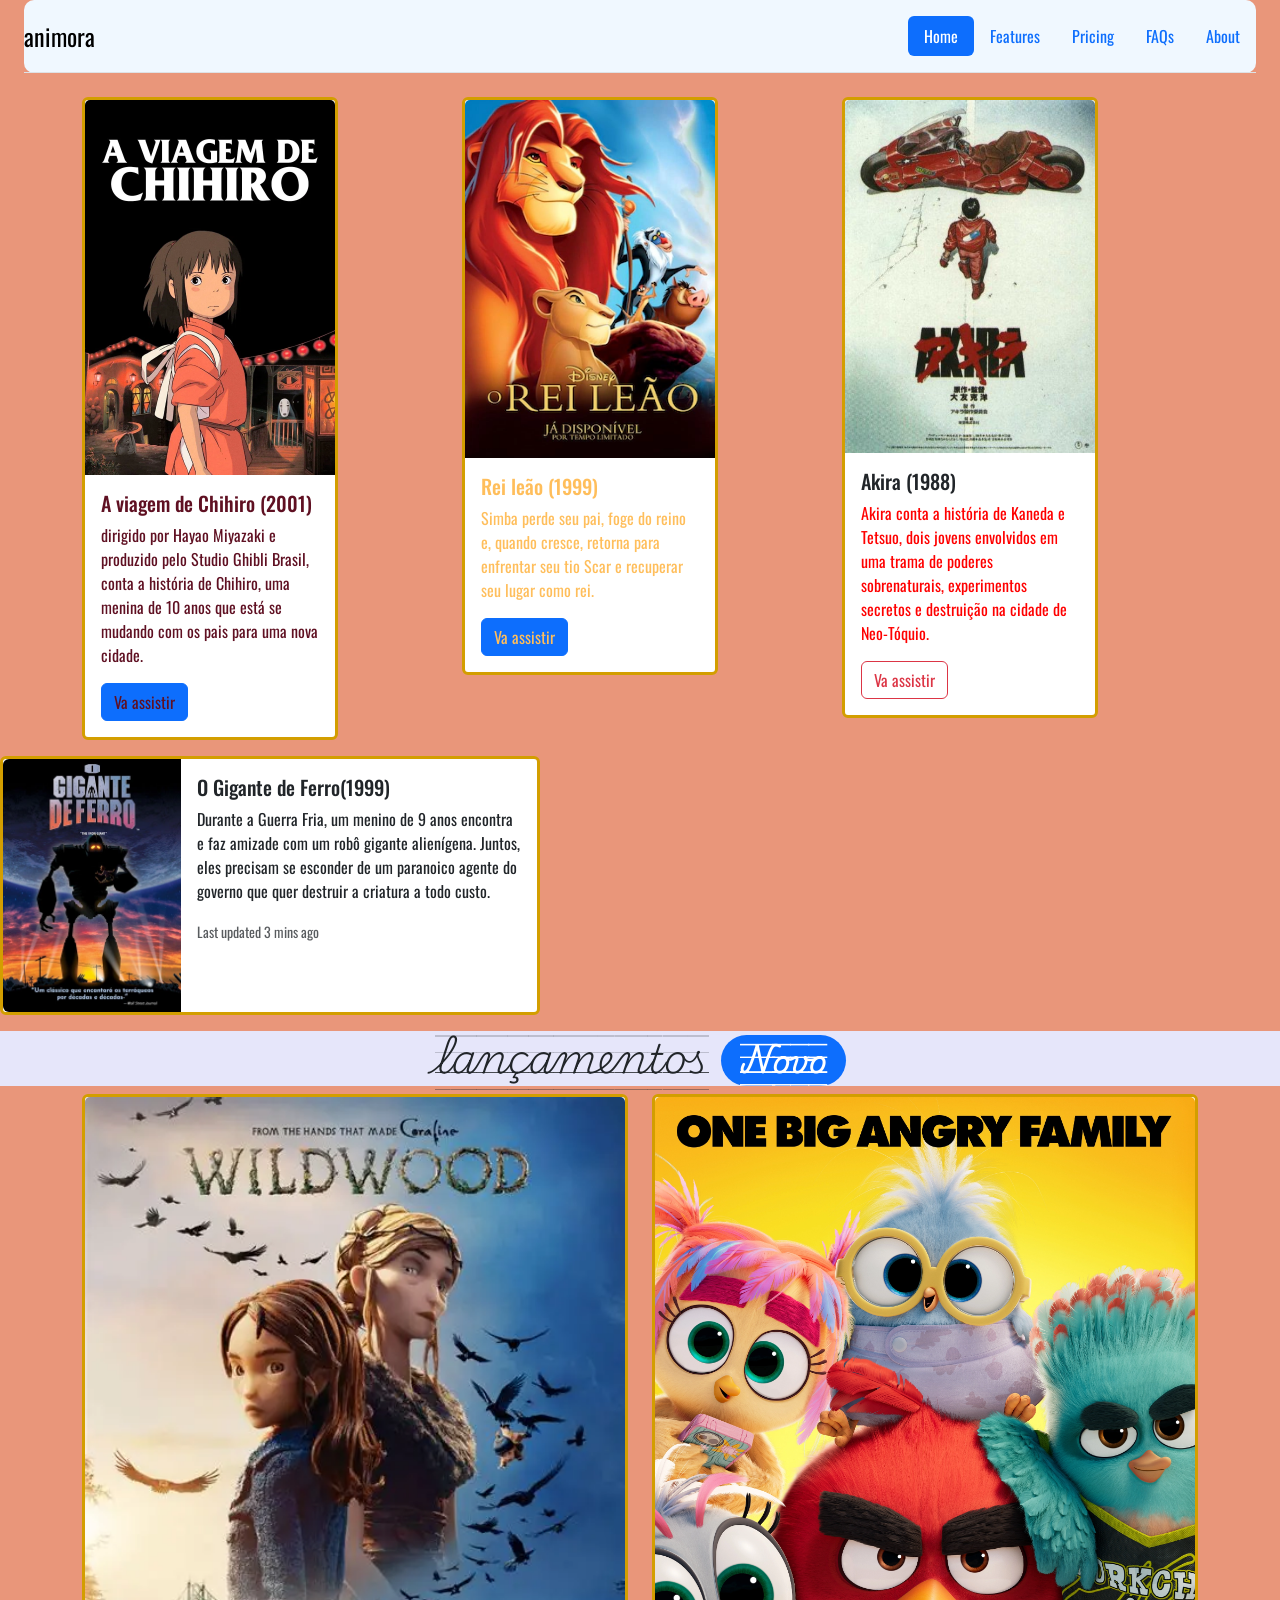
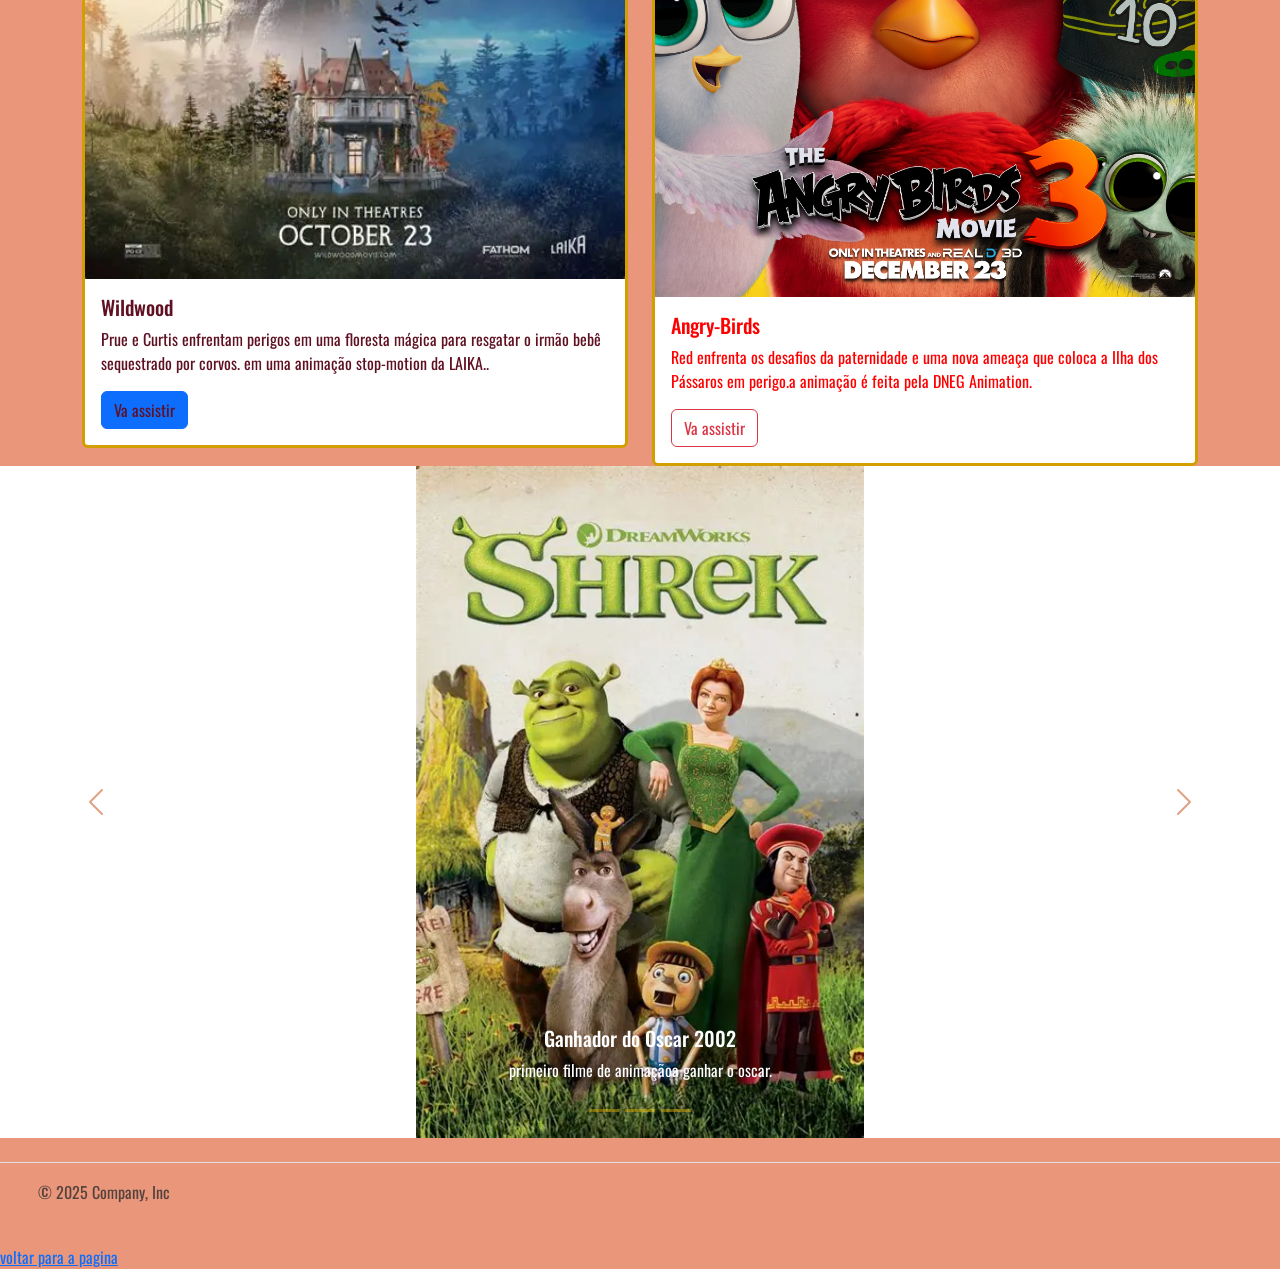
<file: frontend/index.html>
<!DOCTYPE html>
<html lang="pt-br">
<head>
    <meta charset="UTF-8">
    <meta name="viewport" content="width=device-width, initial-scale=1.0">
    <title>Animora</title>
    <link href="https://cdn.jsdelivr.net/npm/bootstrap@5.3.8/dist/css/bootstrap.min.css" rel="stylesheet" integrity="sha384-sRIl4kxILFvY47J16cr9ZwB07vP4J8+LH7qKQnuqkuIAvNWLzeN8tE5YBujZqJLB" crossorigin="anonymous">
    <link rel="stylesheet" href="./assets/css/style.css">
    <link rel="stylesheet" href="./assets/css/custom.css">
    
</head>
<body>

<div class="containernavbar"> 
   <header class="d-flex flex-wrap justify-content-center py-3 mb-4 border-bottom"> 
    <a href="/" class="d-flex align-items-center mb-3 mb-md-0 me-md-auto link-body-emphasis text-decoration-none"> 
        <span class="fs-4 me-4">animora</span></a> 
        <ul class="nav nav-pills"> 
            <li class="nav-item"><a href="#" class="nav-link active" aria-current="page">Home</a></li>
            <li class="nav-item"><a href="#" class="nav-link">Features</a></li> 
            <li class="nav-item"><a href="#" class="nav-link">Pricing</a></li>
            <li class="nav-item"><a href="#" class="nav-link">FAQs</a></li>
            <li class="nav-item"><a href="#" class="nav-link">About</a></li>
        </ul>
   </header>
</div>

<div class="container">
    <div class="row">
        <div class="col">
            <div class="card mb-3" style="width: 16rem;">
              <img src="assets/img/viagem.webp" class="card-img-top" alt="">
                <div class="card-body"> 
                    <h5 class="card-title texto-marrom">A viagem de Chihiro (2001)</h5>
                    <p class="card-text texto-marrom">dirigido por Hayao Miyazaki e produzido pelo Studio Ghibli Brasil, conta a história de Chihiro, uma menina de 10 anos que está se mudando com os pais para uma nova cidade.</p>
                    <a href="#" class="btn btn-primary texto-marrom">Va assistir</a>  
                </div>
            </div> 
        </div>

        <div class="col">
            <div class="card mb-3" style="width: 16rem;">
               <img src="assets/img/reileao2.webp" class="card-img-top" alt="">
                <div class="card-body">
                    <h5 class="card-title texto-amarelo">Rei leão (1999)</h5>
                    <p class="card-text texto-amarelo">Simba perde seu pai, foge do reino e, quando cresce, retorna para enfrentar seu tio Scar e recuperar seu lugar como rei.</p>
                    <button type="button" class="btn btn-primary texto-amarelo">Va assistir</button>
                </div>
            </div>
        </div>
         
        <div class="col">
          <div class="card mb-3" style="width:16rem;">
            <img src="assets/img/akira.webp" class="card-img-top" alt="">
            <div class="card-body">
              <h5 class="card-title">Akira (1988)</h5>
              <p class="card-text texto-vermelho">Akira conta a história de Kaneda e Tetsuo, dois jovens envolvidos em uma trama de poderes sobrenaturais, experimentos secretos e destruição na cidade de Neo-Tóquio.</p>
              <button type="button" class="btn btn-outline-danger">Va assistir</button>
            </div>
          </div>
        </div>
    </div>
</div>

<div class="card mb-3" style="max-width: 540px;">
  <div class="row g-0">
    <div class="col-md-4">
      <img src="assets/img/gigante2.webp" class="img-fluid rounded-start" alt="...">
    </div>
    <div class="col-md-8">
      <div class="card-body">
        <h5 class="card-title"> O Gigante de Ferro(1999)</h5>
        <p class="card-text">Durante a Guerra Fria, um menino de 9 anos encontra e faz amizade com um robô gigante alienígena. Juntos, eles precisam se esconder de um paranoico agente do governo que quer destruir a criatura a todo custo.</p>
        <p class="card-text"><small class="text-body-secondary">Last updated 3 mins ago</small></p>
      </div>
    </div>
  </div>
</div>


  

<h1>lançamentos <span  class="badge rounded-pill text-bg-primary">Novo</span></h1>

<div class="container">
    <div class="row">
        <div class="col">
            <div class="card" >
              <img src="assets/img/wildwood.webp" class="card-img-top" alt="">
                <div class="card-body"> 
                    <h5 class="card-title texto-marrom">Wildwood</h5>
                    <p class="card-text texto-marrom">Prue e Curtis enfrentam perigos em uma floresta mágica para resgatar o irmão bebê sequestrado por corvos. em uma animação stop-motion da LAIKA..</p>
                    <a href="#" class="btn btn-primary texto-marrom">Va assistir</a>  
                </div>
            </div> 
        </div>

        <div class="col">
            <div class="card">
               <img src="assets/img/angry.webp" class="card-img-top" alt="">
                <div class="card-body">
                    <h5 class="card-title texto-vermelho">Angry-Birds</h5>
                    <p class="card-text texto-vermelho">Red enfrenta os desafios da paternidade e uma nova ameaça que coloca a Ilha dos Pássaros em perigo.a animação é feita pela DNEG Animation.</p>
                    <button type="button" class="btn btn-outline-danger">Va assistir</button>
                </div>
            </div>
        </div>
    </div>
</div>


<div id="carousel-ganhadores" class="carousel slide" data-bs-ride="carousel">
  <div class="carousel-indicators">
    <button type="button" data-bs-target="#carousel-ganhadores" data-bs-slide-to="0" class="active" aria-current="true" aria-label="Slide 1"></button>
    <button type="button" data-bs-target="#carousel-ganhadores" data-bs-slide-to="1" aria-label="Slide 2"></button>
    <button type="button" data-bs-target="#carousel-ganhadores" data-bs-slide-to="2" aria-label="Slide 3"></button>
  </div>
  <div class="carousel-inner">
    <div class="carousel-item active">
      <img src="assets/img/shrek2.webp" class="d-block w-100" alt="Shrek">
      <div class="carousel-caption  d-block">
        <h5 class="texto-branco">Ganhador do Oscar 2002</h5>
        <p class="texto-branco">primeiro filme de animaçãoa ganhar o oscar.</p>
      </div>
    </div>
    <div class="carousel-item">
      <img src="assets/img/flow2.webp" class="d-block w-100" alt="...">
      <div class="carousel-caption d-none d-md-block">
        <h5 class="texto-branco">Ganhador do Oscar 2025</h5>
        <p class="texto-branco">o filme foi feito usando o software gratuito blender.</p>
      </div>
    </div>
    <div class="carousel-item">
      <img src="assets/img/pinoquio2.webp" class="d-block w-100" alt="...">
      <div class="carousel-caption d-none d-md-block">
        <h5 class="texto-branco">Ganhador do Oscar 2023</h5>
        <p class="texto-branco">foi o primeiro filme em stop-motion a vencer nessa categoria desde 2006.</p>
      </div>
    </div>
  </div>
  <button class="carousel-control-prev" type="button" data-bs-target="#carousel-ganhadores" data-bs-slide="prev">
    <span class="carousel-control-prev-icon" aria-hidden="true"></span>
    <span class="visually-hidden">voltar</span>
  </button>
  <button class="carousel-control-next" type="button" data-bs-target="#carousel-ganhadores" data-bs-slide="next">
    <span class="carousel-control-next-icon" aria-hidden="true"></span>
    <span class="visually-hidden">proximo</span>
  </button>
</div>





<footer class="d-flex flex-wrap justify-content-between align-items-center py-3 my-4 border-top">
    <div class="col-md-4 d-flex align-items-center">
        <a href="/" class="mb-3 me-2 mb-md-0 text-body-secondary text-decoration-none lh-1" aria-label="Bootstrap">
         <svg class="bi" width="30" height="24" aria-hidden="true"><use xlink:href="#bootstrap"></use></svg></a>
           <span class="mb-3 mb-md-0 text-body-secondary">© 2025 Company, Inc</span> </div> 
             <ul class="nav col-md-4 justify-content-end list-unstyled d-flex">
              <li class="ms-3"><a class="text-body-secondary" href="#" aria-label="Instagram"><svg class="bi" width="24" height="24" aria-hidden="true"><use xlink:href="#instagram"></use></svg></a></li>
              <li class="ms-3"><a class="text-body-secondary" href="#" aria-label="Facebook"><svg class="bi" width="24" height="24"><use xlink:href="#facebook">
           </use></svg> </a></li> </ul> </footer>













<a class="voltar" href="#top">voltar para a pagina</a>
<script src="https://cdn.jsdelivr.net/npm/bootstrap@5.3.8/dist/js/bootstrap.bundle.min.js" integrity="sha384-FKyoEForCGlyvwx9Hj09JcYn3nv7wiPVlz7YYwJrWVcXK/BmnVDxM+D2scQbITxI" crossorigin="anonymous"></script>    
</body>
</html>
</file>
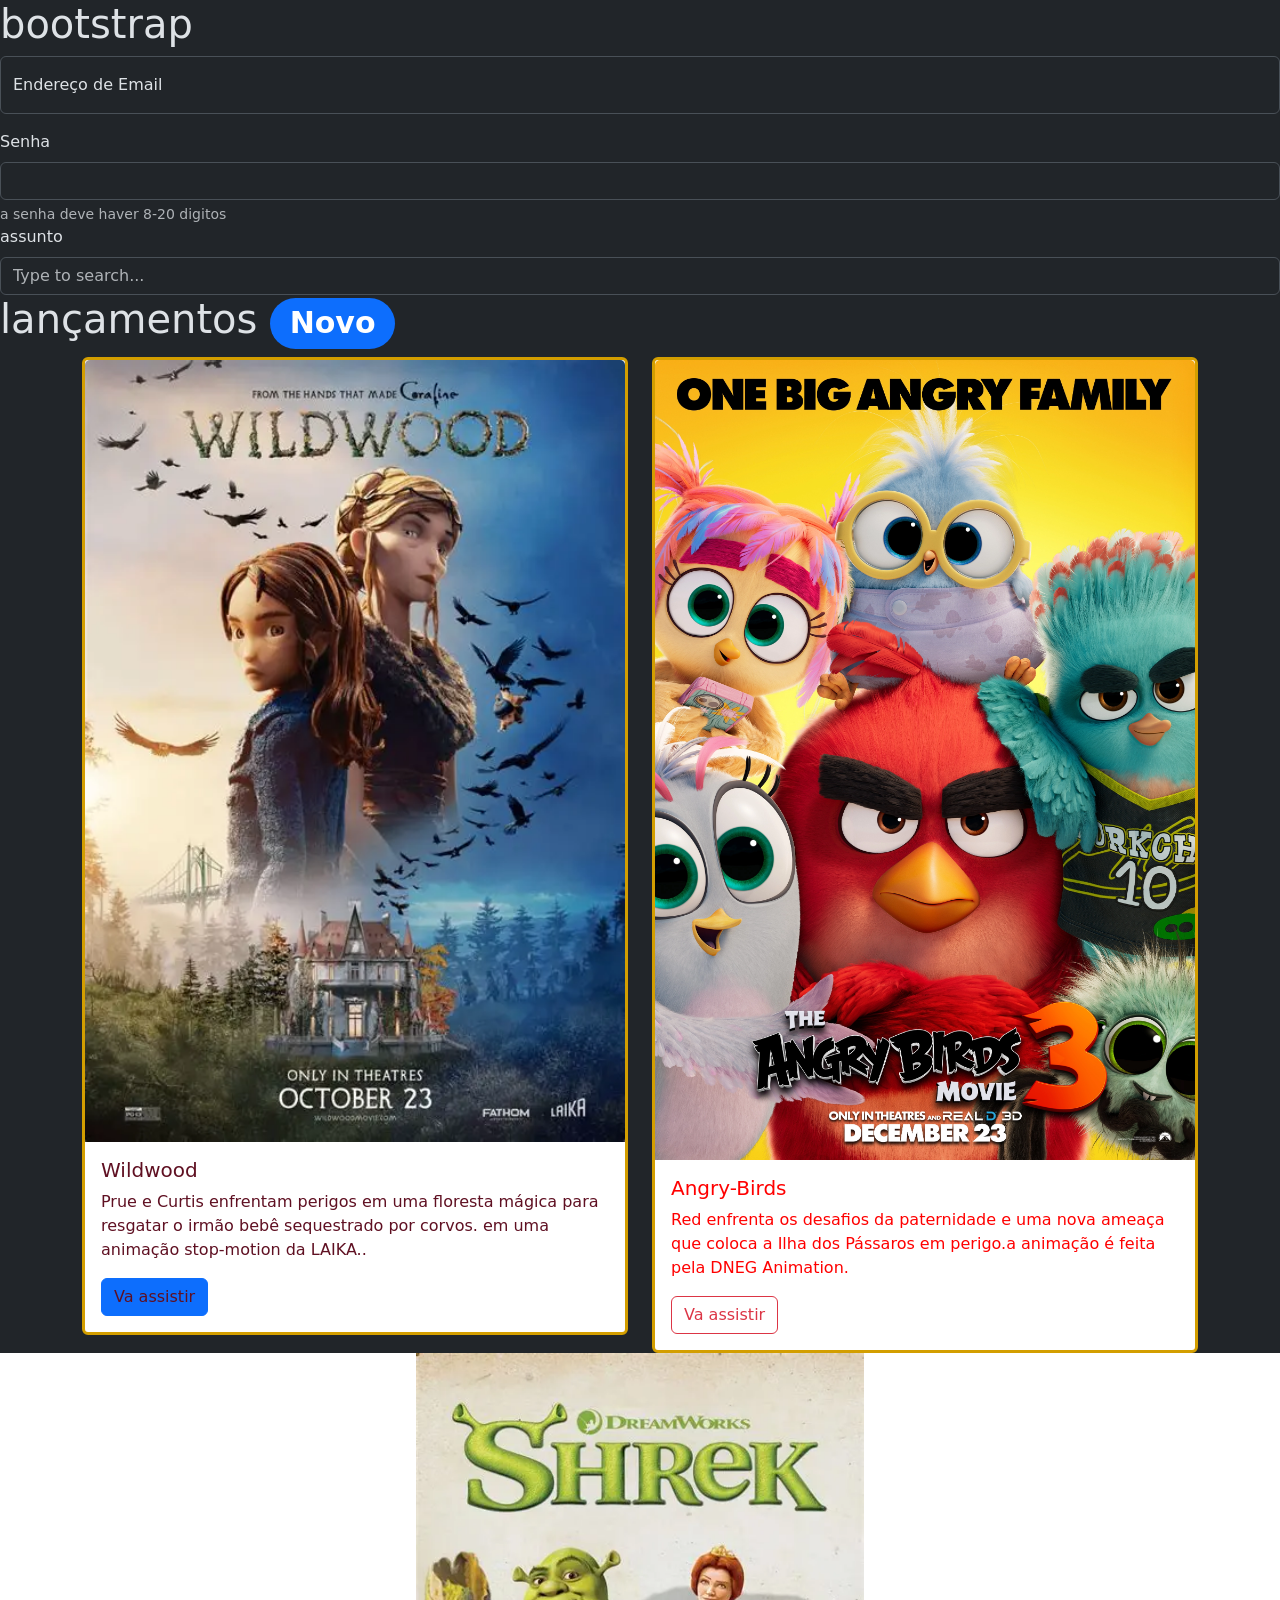
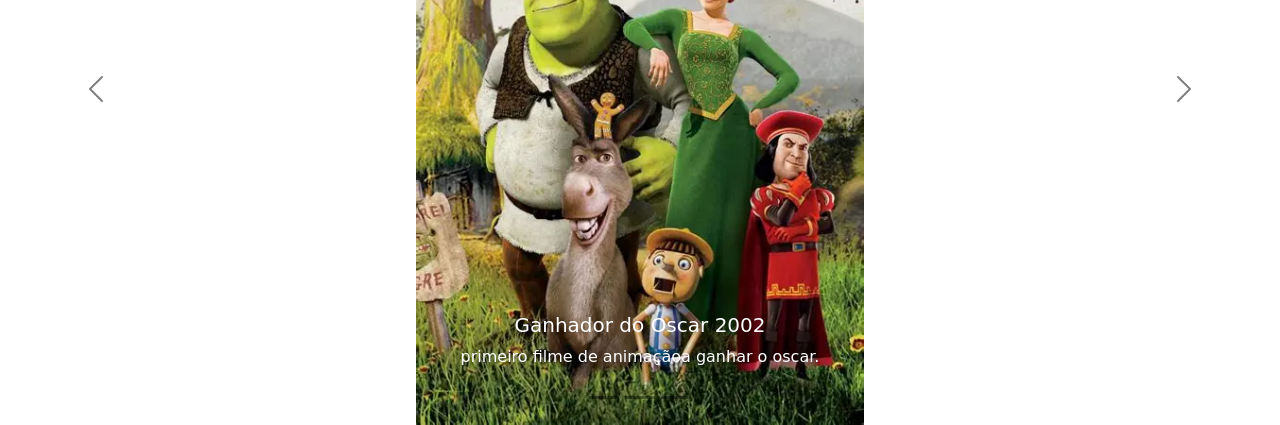
<file: frontend/bootstrap.html>
<!DOCTYPE html>
<html lang="pt-br" data-bs-theme="dark">
<head>
    <meta charset="UTF-8">
    <meta name="viewport" content="width=device-width, initial-scale=1.0">
    <title>bootstrap</title>
    <link href="https://cdn.jsdelivr.net/npm/bootstrap@5.3.8/dist/css/bootstrap.min.css" rel="stylesheet" integrity="sha384-sRIl4kxILFvY47J16cr9ZwB07vP4J8+LH7qKQnuqkuIAvNWLzeN8tE5YBujZqJLB" crossorigin="anonymous">
    <link rel="stylesheet" href="./assets/css/custom.css">
</head>
<body>

<h1>bootstrap</h1>


<div class="form-floating mb-3">
  <div class="form"></div>
  <input type="email" class="form-control" id="floatingInput" placeholder="name@example.com">
  <label for="floatingInput">Endereço de Email</label>
</div>
</div>

<label for="inputpassworld5" class="form-label">Senha</label>
<input type="password" id="inputPassword5" class="form-control" aria-describedby="passwordHelpBlock">
<div id="passwordHelpBlock" class="form-text">a senha deve haver 8-20 digitos</div>
</div>

<label for="exampleDataList" class="form-label">assunto</label>
<input class="form-control" list="datalistOptions" id="exampleDataList" placeholder="Type to search...">
<datalist id="datalistOptions">
  <option value="San Francisco">
  <option value="New York">
  <option value="Seattle">
  <option value="Los Angeles">
  <option value="Chicago">
</datalist>

<h1>lançamentos <span  class="badge rounded-pill text-bg-primary">Novo</span></h1>

<div class="container">
    <div class="row">
        <div class="col">
            <div class="card" >
              <img src="assets/img/wildwood.webp" class="card-img-top" alt="">
                <div class="card-body"> 
                    <h5 class="card-title texto-marrom">Wildwood</h5>
                    <p class="card-text texto-marrom">Prue e Curtis enfrentam perigos em uma floresta mágica para resgatar o irmão bebê sequestrado por corvos. em uma animação stop-motion da LAIKA..</p>
                    <a href="#" class="btn btn-primary texto-marrom">Va assistir</a>  
                </div>
            </div> 
        </div>

        <div class="col">
            <div class="card">
               <img src="assets/img/angry.webp" class="card-img-top" alt="">
                <div class="card-body">
                    <h5 class="card-title texto-vermelho">Angry-Birds</h5>
                    <p class="card-text texto-vermelho">Red enfrenta os desafios da paternidade e uma nova ameaça que coloca a Ilha dos Pássaros em perigo.a animação é feita pela DNEG Animation.</p>
                    <button type="button" class="btn btn-outline-danger">Va assistir</button>
                </div>
            </div>
        </div>
    </div>
</div>

<div id="carousel-ganhadores" class="carousel slide" data-bs-ride="carousel">
  <div class="carousel-indicators">
    <button type="button" data-bs-target="#carousel-ganhadores" data-bs-slide-to="0" class="active" aria-current="true" aria-label="Slide 1"></button>
    <button type="button" data-bs-target="#carousel-ganhadores" data-bs-slide-to="1" aria-label="Slide 2"></button>
    <button type="button" data-bs-target="#carousel-ganhadores" data-bs-slide-to="2" aria-label="Slide 3"></button>
  </div>
  <div class="carousel-inner">
    <div class="carousel-item active">
      <img src="assets/img/shrek2.webp" class="d-block w-100" alt="Shrek">
      <div class="carousel-caption  d-block">
        <h5 class="texto-branco">Ganhador do Oscar 2002</h5>
        <p class="texto-branco">primeiro filme de animaçãoa ganhar o oscar.</p>
      </div>
    </div>
    <div class="carousel-item">
      <img src="assets/img/flow2.webp" class="d-block w-100" alt="...">
      <div class="carousel-caption d-none d-md-block">
        <h5 class="texto-branco">Ganhador do Oscar 2025</h5>
        <p class="texto-branco">o filme foi feito usando o software gratuito blender.</p>
      </div>
    </div>
    <div class="carousel-item">
      <img src="assets/img/pinoquio2.webp" class="d-block w-100" alt="...">
      <div class="carousel-caption d-none d-md-block">
        <h5 class="texto-branco">Ganhador do Oscar 2023</h5>
        <p class="texto-branco">foi o primeiro filme em stop-motion a vencer nessa categoria desde 2006.</p>
      </div>
    </div>
  </div>
  <button class="carousel-control-prev" type="button" data-bs-target="#carousel-ganhadores" data-bs-slide="prev">
    <span class="carousel-control-prev-icon" aria-hidden="true"></span>
    <span class="visually-hidden">voltar</span>
  </button>
  <button class="carousel-control-next" type="button" data-bs-target="#carousel-ganhadores" data-bs-slide="next">
    <span class="carousel-control-next-icon" aria-hidden="true"></span>
    <span class="visually-hidden">proximo</span>
  </button>
</div>










<script src="https://cdn.jsdelivr.net/npm/bootstrap@5.3.8/dist/js/bootstrap.bundle.min.js" integrity="sha384-FKyoEForCGlyvwx9Hj09JcYn3nv7wiPVlz7YYwJrWVcXK/BmnVDxM+D2scQbITxI" crossorigin="anonymous"></script>    
</body>
</html>
</file>
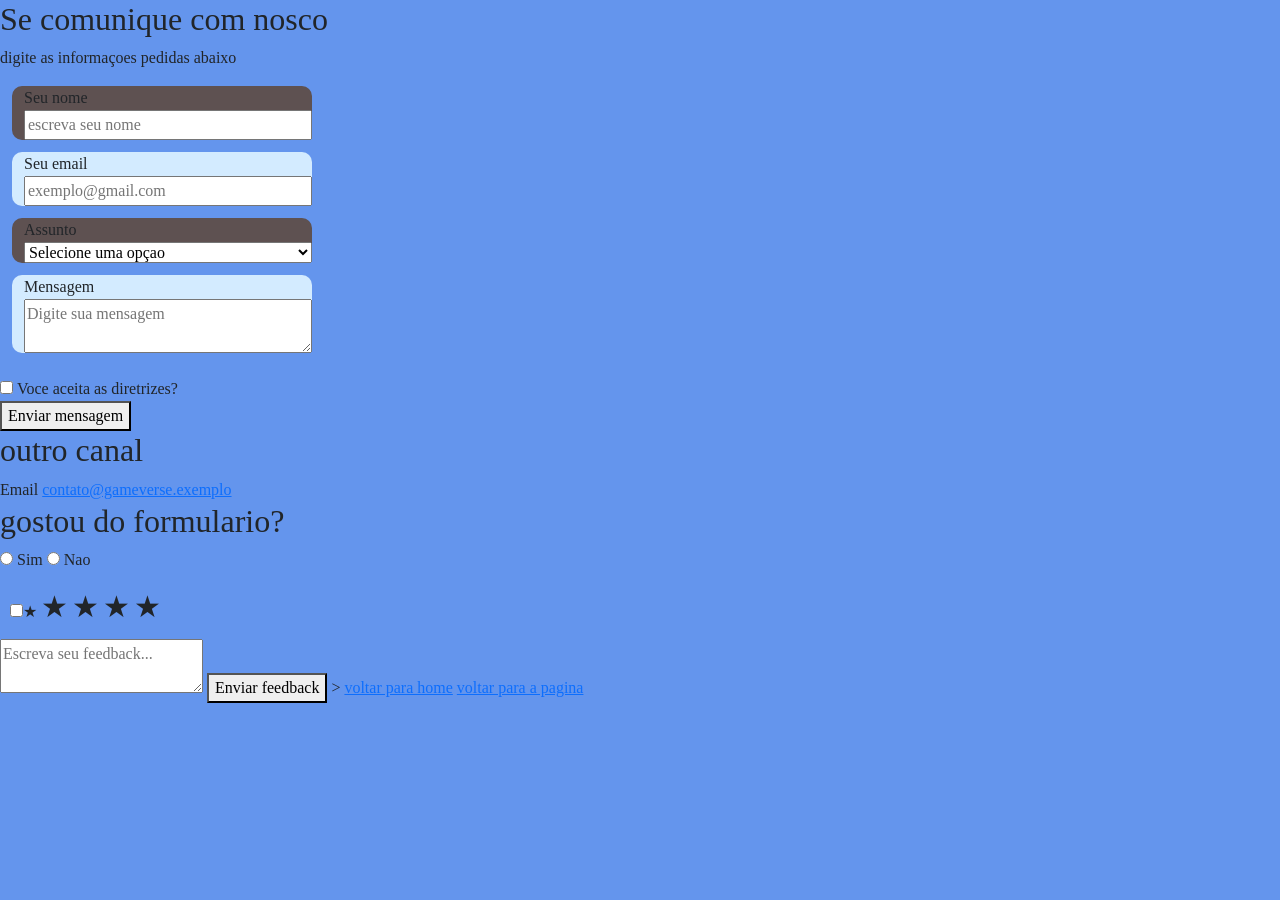
<file: frontend/formulario.html>
<!DOCTYPE html>
<html lang="pt-br">
<meta charset="UTF-8">
    <meta name="viewport" content="width=device-width, initial-scale=1.0">
    <title>formulario</title>
     <link href="https://cdn.jsdelivr.net/npm/bootstrap@5.3.8/dist/css/bootstrap.min.css" rel="stylesheet" integrity="sha384-sRIl4kxILFvY47J16cr9ZwB07vP4J8+LH7qKQnuqkuIAvNWLzeN8tE5YBujZqJLB" crossorigin="anonymous">
    <link rel="stylesheet" href="./assets/css/formulario.css">
    
</head>
<body>




<form>
   


<section >                                             
<h2>Se comunique com nosco</h2>                                     
<p>digite as informaçoes pedidas abaixo</p>                           



<div class="form">
    
<form>



<section id="preto">
<div class="form">
<label for="nome">Seu nome</label>
<input type="text" id="nome" name="nome" placeholder="escreva seu nome">
</div>
</section> 
</form>

<section id="branco">
<div class="form">
<label for="email">Seu email</label>
<input type="email" id="email" name="email" placeholder="exemplo@gmail.com">
</div>
</section>
</form>
   


<form> 
     <section id="preto">
  <div class="form">
    <label for="assunto">Assunto</label>
     <select id="assunto" name="assunto">
      <option value="">Selecione uma opçao</option>
      <option value="sugestao">sugestao de filme</option>
      <option value="duvida">Duvida</option>
      <option value="feedback">Feedback</option>
      <option value="parceria">Parceria</option>
     </select>
</div>


</form>
</section>


<section id="branco">

<div class="form">    
<label for="mensagem">Mensagem</label>
<textarea name="mensagem" id="mensagem" placeholder="Digite sua mensagem" class="grande"></textarea>
</section>

</div>


</section>




<div .termo>
<input type="checkbox" id="termo">
<label for="termo"> Voce aceita as diretrizes?</label>
</div>



<button type="submit">Enviar mensagem</button>
  



<section id="canais">
<h2>outro canal</h2>
<span  class="destaque">Email</span> <a href="maito:contato@gameverse.exemplo">contato@gameverse.exemplo</a>                  

<h2>gostou do formulario?</h2>

<div>
<input type="radio" id="sim" name="abu" value="sim">
<label for="sim">Sim</label>

<input type="radio" id="nao" name="abu" value="nao">
<label for="nao">Nao</label>
</section>


  <div class="estrelas">
         <input type="checkbox"span onclick="avaliar(1)">★</span>
        <span onclick="avaliar(2)">★</span>
        <span onclick="avaliar(3)">★</span>
        <span onclick="avaliar(4)">★</span>
        <span onclick="avaliar(5)">★</span>
    </div>

    <textarea id="mensagem" placeholder="Escreva seu feedback..."></textarea>

    <button onclick="enviarFeedback()">Enviar feedback</button>





>

    



    </div>

</section>
</form>
 




</form>














<a href="index.html">voltar para home</a>


<a class="voltar" href="#top">voltar para a pagina</a>

  
</body>
</html>
</file>
<file: frontend/assets/css/style.css>
@import url('https://fonts.googleapis.com/css2?family=Oswald:wght@200..700&display=swap');
@import url('https://fonts.googleapis.com/css2?family=Playwrite+DE+LA+Guides&display=swap');
body{
    font-family: 'Oswald';
    background-color: darksalmon;
}

h1 {
        text-align: center;
        font-family:"Playwrite DE LA Guides" ;

        background-color: lavender;
}


.sub{
        font-weight: bold;
        font-size: large; 
        padding-left: 12px;
} 


.sub2{
      font-family:"Space Grotesk";
      font-size:large ;
      font-weight: bold;
}


#reileao {
        background-color: blanchedalmond;

        padding-left: 16px;
        padding-right: 16px;

        border-radius: 10px;
}



#viagem{
     background-color: lightblue;

    padding-left: 16px;
     padding-right: 16px;
     
     border-radius: 10px;
}



#gigante{
        background-color: dimgrey;

        padding-left: 16px;
        padding-right: 16px;

        border-radius: 10px;
}



.sub3{ 
        font-family: "Black Ops One";
        font-size: larger ;
        font-weight: bolder ;
}


 #branco{
       background-color: lavender;

        border-radius: 5px;
 }


.sub4 {
      font-family: "PT Serif";
      font-size:large ;
      font-weight: bold;
}


#akira{
      background-color: rgb(255, 0, 0);

      padding-left: 16px;
      padding-right: 16px;

      border-radius: 10px;
}

.img {
     max-width: 21%;
     height: auto;
}


section{
     margin-bottom: 30px;
 
}

@media (max-width: 700px) {
       body{
        background-color: rgb(150, 167, 116);
       }
}
</file>
<file: frontend/assets/css/custom.css>
.card{
     border-color: #d39e00;
     --bs-card-bg: #ffffff;

     border-width: 3px;

}

.texto-marrom {
  color: #5f1022;
}

.texto-amarelo{
  color:  rgb(255, 190, 91);;
}

.texto-branco{
     color: #ffffff;
}

.texto-vermelho{
   color: rgb(255, 0, 0);
}

.containernavbar{
  background-color:aliceblue;

  margin-left: 24px;
  margin-right: 24px;
  border-radius: 10px;}

.carousel-item img {
  background-color: #ffffff;

    height: 35%;
    width: auto; 
    max-width: 35%;

    margin: 0 auto; 
  
}
.carousel-item {
    border-color: #d39e00;
     border-width: 3px;
     
    background-color: #ffffff
}

.carousel-indicators [data-bs-target] {
    background-color: #ffc107; 

    opacity: 0.4; 
}

.carousel-control-prev-icon,
.carousel-control-next-icon {
    --bs-carousel-control-color: #ffc107;
    filter: invert(73%) sepia(58%) saturate(1900%) hue-rotate(354deg) brightness(104%) contrast(104%);
}
</file>
<file: frontend/assets/css/formulario.css>
body{
    font-family:'Oswald' ;
    background-color: cornflowerblue;
}
 

.form {
     display: flex;
     justify-content: space-between;
     flex-direction: column;
     padding-left: 12px;
}


.termo{
        display: flex;
     flex-direction: row; 
        gap: 8px;
}


#preto{
    background-color: rgb(94, 81, 81);
    border-radius: 10px;

    width: 300px;
}

#branco{
      background-color: rgb(211, 235, 255);
      border-radius: 10px;

      width: 300px;
}


#img{
    width: 154px;
    height: 210px;
}

#dividido{
  display: flex;
 flex-direction: column;
  gap: 8px;
}





.estrelas {
    margin: 10px;
}


.estrelas span {
    font-size: 30px;
}

#divir{
     display: flex;
     flex-direction: row;

}

section{
     margin-bottom: 12px;
}
</file>
